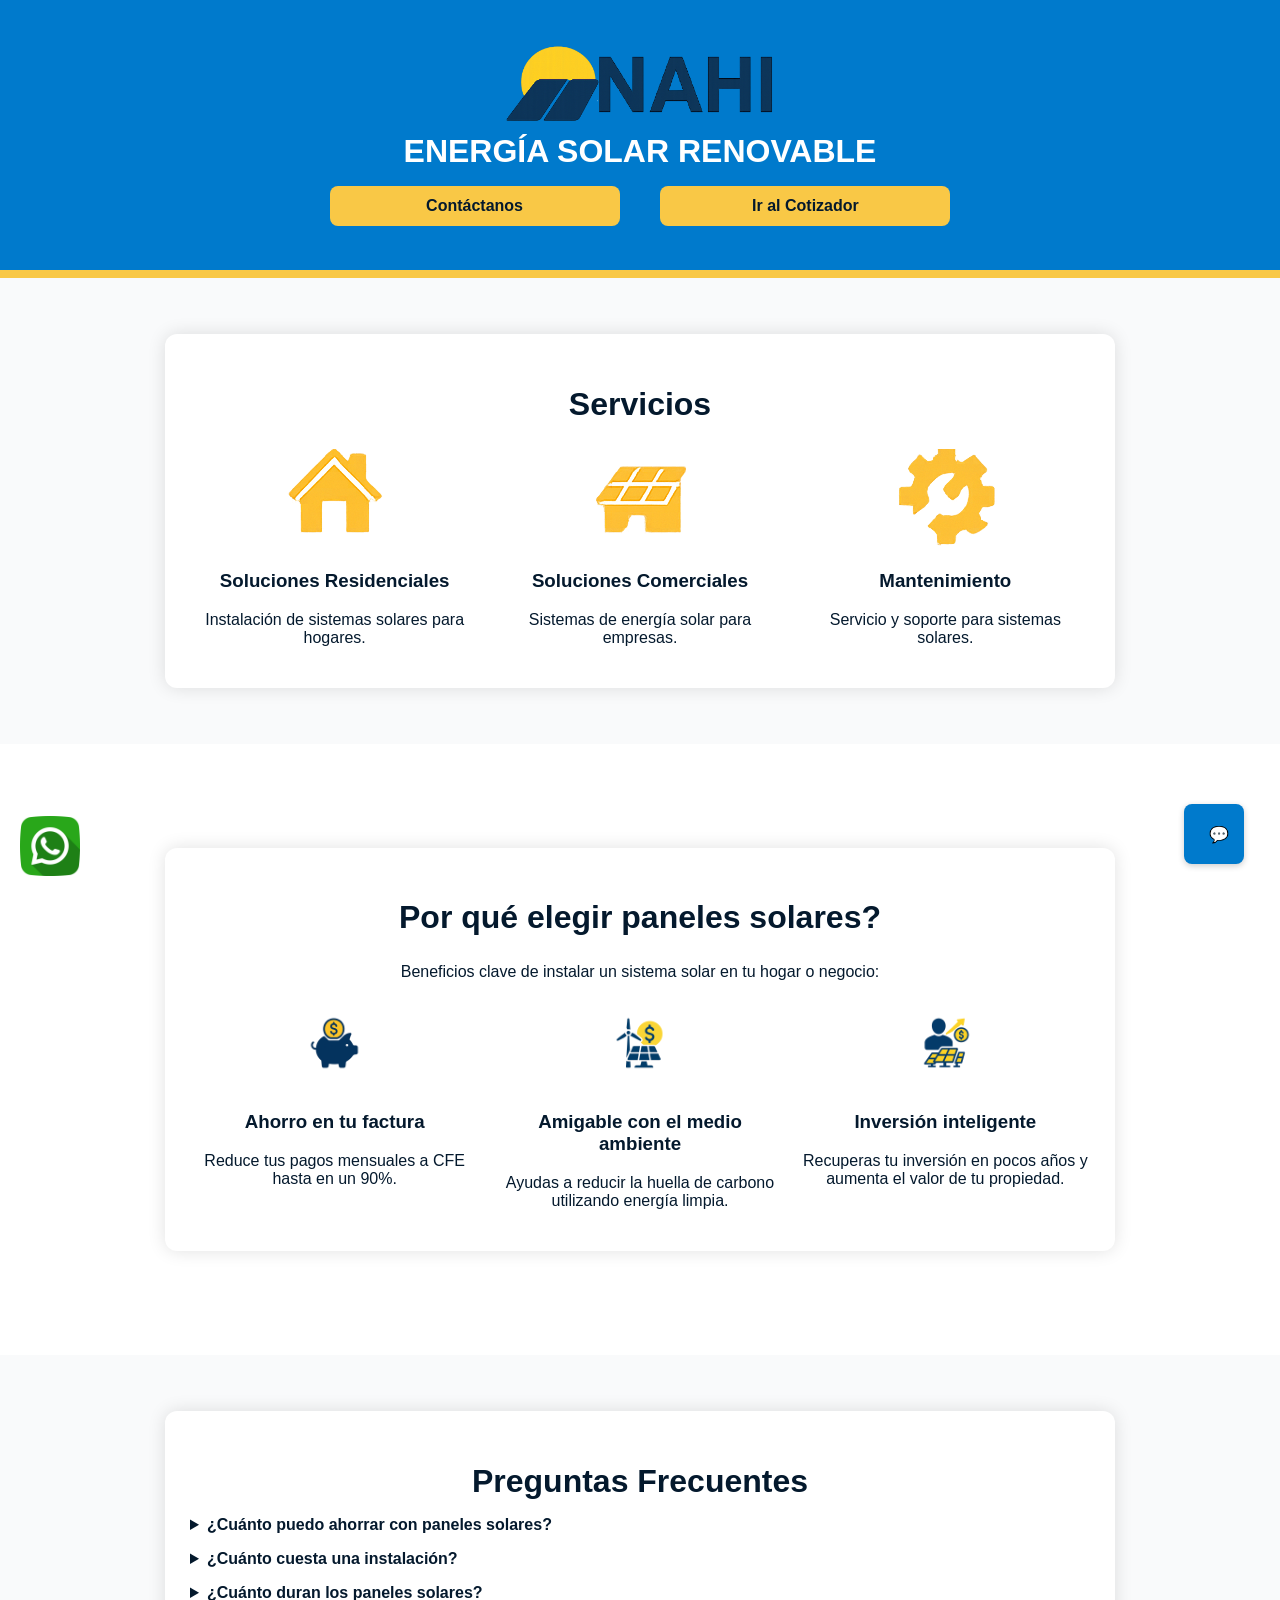
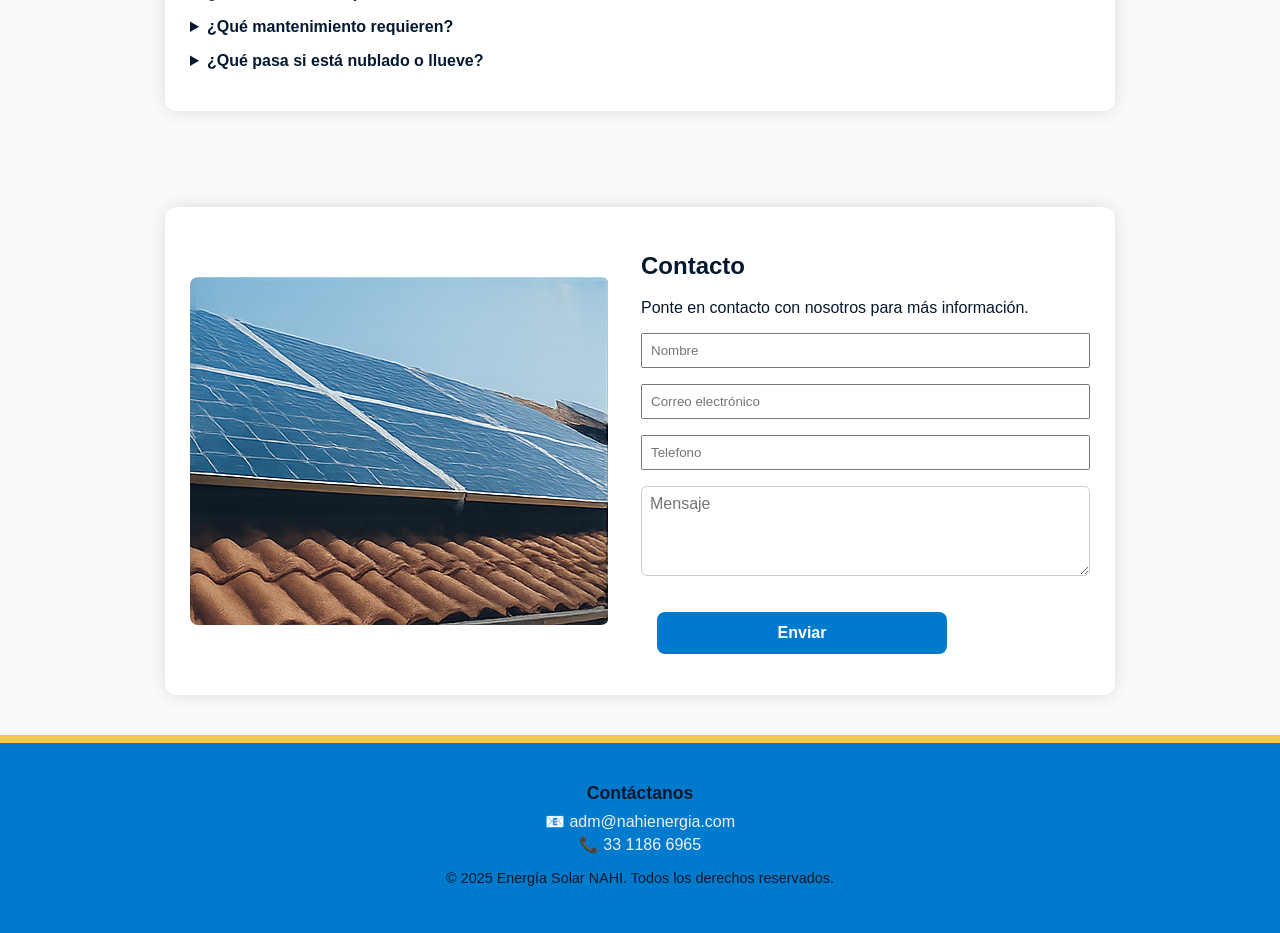
<file: index.html>
<!DOCTYPE html>
<html lang="es">
<head>
<meta property="og:title" content="NAHI ENERGÍA SOLAR RENOVABLE" />
<meta property="og:description" content="Instalación de Paneles Solares" />
<meta property="og:image" content="https://www.nahienergia.com/img/logo-nahi.png" />
<meta property="og:url" content="https://www.nahienergia.com" />
<meta name="twitter:card" content="summary_large_image">
<meta name="twitter:image" content="https://www.nahienergia.com/img/logo-nahi.png">

    <meta name="keywords" content="cotizador solar, energía solar, paneles solares, inversores, ahorro de energía, energía limpia, Nahi, cotizacion">
    <meta name="description" content="Descubre el mejor cotizador de energía solar en NAHIEnergia. Cotiza paneles solares, inversores y más para tu hogar o negocio. Ahorra energía y sé más sostenible.">
  <meta charset="UTF-8" />
  <meta name="viewport" content="width=device-width, initial-scale=1.0" />
  <title>Instalación de paneles solares, Precios de Paneles y Equipos Solares</title>
  <link rel="preconnect" href="https://fonts.googleapis.com">
  <link href="https://fonts.googleapis.com/css2?family=Inter:wght@400;600&display=swap" rel="stylesheet">

  <link rel="stylesheet" href="css/estilos.css" />
</head>
<body>
  <header class="hero">
    <div class="overlay">
      <img src="img/logo-nahi.png" alt="Logo Energia Solar NAHI" class="logo" />
      <div class="hero-text">
        <h1>ENERGÍA SOLAR RENOVABLE</h1>
        <a href="#contacto" class="boton">Contáctanos</a>
        <a href="cotizador-solar.html" class="boton">Ir al Cotizador</a>
      </div>
    </div>
  </header>

  <section class="servicios" style="padding: 1rem;">
    <div class="container">
      <h2 style="text-align: center; font-size: 2rem;">
      Servicios
      </h2>
      <div class="grid">
        <div class="servicio">
          <img src="img/icono-casa.png" alt="Paneleses solares para Residencial">
          <h3>Soluciones Residenciales</h3>
          <p>Instalación de sistemas solares para hogares.</p>
        </div>
        <div class="servicio">
          <img src="img/icono-empresa.png" alt="Paneleses solares para Comercial">
          <h3>Soluciones Comerciales</h3>
          <p>Sistemas de energía solar para empresas.</p>
        </div>
        <div class="servicio">
          <img src="img/icono-mantenimiento.png" alt="Mantenimiento de paneles solares">
          <h3>Mantenimiento</h3>
          <p>Servicio y soporte para sistemas solares.</p>
        </div>
      </div>
    </div>
  </section>

  <section class="ventajas">
    <div class="container">
      <h2 style="text-align: center; font-size: 2rem;">
      Por qué elegir paneles solares?
      </h2>
      <p>Beneficios clave de instalar un sistema solar en tu hogar o negocio:</p>
      <div class="grid">
        <div class="ventaja">
          <img src="img/icono-ahorro.png" alt="Ahorro energético">
          <h3>Ahorro en tu factura</h3>
          <p>Reduce tus pagos mensuales a CFE hasta en un 90%.</p>
        </div>
        <div class="ventaja">
          <img src="img/icono-ecologia.png" alt="Sustentabilidad">
          <h3>Amigable con el medio ambiente</h3>
          <p>Ayudas a reducir la huella de carbono utilizando energía limpia.</p>
        </div>
        <div class="ventaja">
          <img src="img/icono-inversion.png" alt="Retorno de inversión">
          <h3>Inversión inteligente</h3>
          <p>Recuperas tu inversión en pocos años y aumenta el valor de tu propiedad.</p>
        </div>
      </div>
    </div>
  </section>
  
<section id="faq" style="padding: 1rem;">
  <div class="container">
  <h2 style="text-align: center; font-size: 2rem; margin-bottom: 1rem;">Preguntas Frecuentes</h2>

  
    <details style="margin-bottom: 1em;">
      <summary style="font-weight: bold; cursor: pointer;">¿Cuánto puedo ahorrar con paneles solares?</summary>
      <p>El ahorro depende del consumo actual y la ubicación, pero en promedio puedes reducir hasta un 90–95% tu factura eléctrica.</p>
    </details>

    <details style="margin-bottom: 1em;">
      <summary style="font-weight: bold; cursor: pointer;">¿Cuánto cuesta una instalación?</summary>
      <p>El costo varía según el tamaño del sistema. Una instalación residencial puede ir desde $8,000 hasta más de $10,000 por panel.</p>
    </details>

    <details style="margin-bottom: 1em;">
      <summary style="font-weight: bold; cursor: pointer;">¿Cuánto duran los paneles solares?</summary>
      <p>Los paneles tienen una vida útil de 25 a 30 años y requieren muy poco mantenimiento.</p>
    </details>

    <details style="margin-bottom: 1em;">
      <summary style="font-weight: bold; cursor: pointer;">¿Qué mantenimiento requieren?</summary>
      <p>Básicamente limpieza periódica y revisiones cada cierto tiempo. No tienen partes móviles, por lo que el desgaste es mínimo.</p>
    </details>

    <details style="margin-bottom: 1em;">
      <summary style="font-weight: bold; cursor: pointer;">¿Qué pasa si está nublado o llueve?</summary>
      <p>Los paneles aún generan electricidad con luz solar indirecta, aunque algo menos. Además, el sistema puede estar conectado a la red para cubrir esos días.</p>
    </details>
  </div>
</section>


  <section id="contacto" class="contacto">
    <div class="container contacto-grid">
      <img src="img/paneles.png" alt="Contacto" class="contacto-img">

      <form id="formulario-contacto" class="formulario-contacto">
        <h2>Contacto</h2>
        <p>Ponte en contacto con nosotros para más información.</p>

        <input type="text" name="nombre" placeholder="Nombre" required>
        <input type="email" name="correo" placeholder="Correo electrónico" required>
        <input type="text" name="telefono" placeholder="Telefono" required>
        <textarea name="mensaje" placeholder="Mensaje" rows="4" required></textarea>

        <button type="submit" class="boton">Enviar</button>
        <div id="mensaje-enviado" style="display:none; color: green; margin-top: 1rem;">
          ✅ Tu mensaje fue enviado correctamente.
        </div>
      </form>
    </div>
  </section>

<footer style=" color: #04192d; padding: 2rem 1rem; text-align: center; border-top: 8px solid #f9c846;">
  <div style="max-width: 900px; margin: auto;">
    <p style="font-size: 1.1rem; margin: 0.5rem 0;"><strong>Contáctanos</strong></p>
    
    <p style="margin: 0.25rem 0;">
      📧 <a href="mailto:adm@nahienergia.com" style="color: #f0f1f2; text-decoration: none;">adm@nahienergia.com</a>
    </p>
    
    <p style="margin: 0.25rem 0;">
      📞 <a href="tel:3311866965" style="color: #f0f1f2; text-decoration: none;">33 1186 6965</a>
    </p>

    <p style="margin-top: 1rem; font-size: 0.9rem;">&copy; 2025 Energía Solar NAHI. Todos los derechos reservados.</p>
  </div>
</footer>



  <!-- Script para manejar el envío AJAX del formulario -->
  <script>
  const form = document.getElementById('formulario-contacto');
  const mensajeExito = document.getElementById('mensaje-enviado');

  form.addEventListener('submit', async function (e) {
    e.preventDefault();

    const data = new FormData(form);

    // Extraer datos para SheetDB
    const nombre = form.nombre.value;
    const correo = form.correo.value;
    const telefono = form.telefono.value;
    const mensajeTexto = form.mensaje.value;

    try {
      // Enviar a FormSubmit
      const resFormSubmit = await fetch("https://formsubmit.co/ajax/guallo_88@hotmail.com", {
        method: "POST",
        body: data
      });

      // Enviar a SheetDB
      const resSheet = await fetch("https://sheetdb.io/api/v1/k4xw3jw6xywm6", {
        method: "POST",
        headers: {
          "Content-Type": "application/json"
        },
        body: JSON.stringify({
          data: {
            nombre: nombre,
            correo: correo,
            telefono: telefono,
            mensaje: mensajeTexto
          }
        })
      });

      if (resFormSubmit.ok && resSheet.ok) {
        mensajeExito.style.display = "block";
        form.reset();
      } else {
        alert("❌ Hubo un problema al enviar el mensaje.");
      }
    } catch (error) {
      alert("❌ Error de conexión.");
      console.error(error);
    }
  });
</script>

  <!-- Botón flotante WhatsApp -->
<a href="https://wa.me/523311866965" target="_blank" class="boton-whatsapp" title="Escríbenos por WhatsApp">
  <img src="img/whatsapp-icon.png" alt="WhatsApp" />
</a>

<!-- Botón flotante de Chat -->
<button class="boton-chat" onclick="toggleChat()" title="Asistente Virtual">
  💬
</button>

<!-- Contenedor del Chat Automatizado -->
<div id="chat-box" class="chat-box">
  <div class="chat-header">Asistente Solar NAHI</div>
  <div class="chat-mensajes" id="chat-mensajes">
    <p>¡Hola! ¿En qué puedo ayudarte?</p>
  </div>
  <input type="text" id="chat-input" placeholder="Escribe tu pregunta..." onkeypress="if(event.key==='Enter'){enviarMensaje();}">
</div>
<script src="js/cotizador.js"></script>
</body>
</html>
</file>
<file: css/estilos.css>
/* Tipografía y colores base */
body {
  margin: 0;
  font-family: 'Poppins', sans-serif;
  background: #f9fafb;
  color: #04192d;
}

a {
  text-decoration: none;
}

header, footer {
  text-align: center;
  color: white;
}

footer {
  background: #007acc;
  padding: 1rem;
  margin-top: 0rem;
}

.container, main {
  max-width: 1200px;
  margin: auto;
  padding: 0rem 0rem;
}

/* HERO */
.hero {
  position: relative;
  background-size: cover;
  background-position: center;
  height: 220px;
  color: white;
  display: flex;
  align-items: center;
  justify-content: center;
  text-align: center;
  border-bottom: 8px solid #f9c846;
  height: 30vh; /* 30% de la altura visible de la pantalla */

}

.hero::before {
  content: "";
  position: absolute;
  inset: 0;
  background: #007acc;
  z-index: 1;
}

.hero .container,
.hero .logo,
.hero .hero-text {
  position: relative;
  z-index: 2;
  font-size: 2rem;
  margin-top: 0rem;
  margin-bottom: -1rem;
  text-align: center;
}

.logo {
  height: 80px;
  margin-bottom: 1rem;
}

.logo-hero {
  height: 60px;
  margin-bottom: 3rem;
}

.hero-text h1 {
  font-size: 2rem;
  margin-bottom: 0;
}

.hero-text p, .subtitulo {
  font-size: 1.2rem;
  margin-bottom: 3rem;
}

.grupo-campos {
  display: flex;
  gap: 1rem;
  margin-top: 1rem;
  flex-wrap: wrap;
}

.grupo-campos > div {
  flex: 1;
  min-width: 200px;
}


.boton, button {
  background: #f9c846;
  color: #04192d;
  padding: 0.7rem 2.5rem;
  font-size: 1rem;
  font-weight: bold;
  border: none;
  border-radius: 8px;
  transition: background 0.3s ease;
  cursor: pointer;
  display: inline-block;
  width: 290px;
  text-align: center;
  box-sizing: border-box;
  margin: 1rem; /* ← dejamos esto por defecto */
}


/* 🚫 Quitamos margen en versión móvil solo dentro del contenedor */
@media (max-width: 768px) {
  .boton-container .boton {
    margin: 0;
    width: 100%;
  }

  .boton-container {
    display: flex;
    flex-direction: column;
    gap: 1rem;
    align-items: stretch;
  }
}



.boton:hover, button:hover {
  background: #e6b730;
}

/* Formularios */
 textarea {
  width: 95%;
  padding: 0.75rem;
  border: 1px solid #ccc;
  border-radius: 6px;
  font-family: inherit;
  font-size: 1rem;
  margin-bottom: 1rem;
}

/* Tablas */
table {
  width: 100%;
  border-collapse: collapse;
  margin-top: 1rem;
  background: #fff;
}

th, td {
  border: 1px solid #ccc;
  padding: 0.5rem;
  text-align: center;
}

th {
  background: #f9c846;
  color: #04192d;
}

.tabla-responsive {
  overflow-x: auto;
  -webkit-overflow-scrolling: touch;
  margin-top: 0rem;
}

/* Grid general */
.grid, .contenedor-final, .contenedor-resumido {
  display: flex;
  flex-wrap: wrap;
  gap: 1rem;
  justify-content: space-between;
  width: 100%;
  max-width: 100%;
  box-sizing: border-box;
}

.contacto-grid {
  display: flex;
  flex-direction: row; /* izquierda a derecha */
  align-items: center;
  gap: 2rem;
}

.contacto-img {
  flex: 1 1 40%;
  max-width: 40%;
  height: auto;
  border-radius: 8px;
}

.formulario-contacto {
  flex: 1 1 55%;
}

/* Servicios y ventajas */
.servicio, .ventaja {
  flex: 1 1 30%;
  text-align: center;
  transition: transform 0.3s ease;
}
.servicio:hover, .ventaja:hover {
  transform: translateY(-5px);
}

.ventajas {
  background: #fff;
  padding: 4rem 1rem;
  text-align: center;
}
.ventajas .grid {
  margin-top: 2rem;
}
.ventaja img {
  height: 60px;
  margin-bottom: 1rem;
}

/* Contacto */
.contacto-img {
  flex: 1 1 40%;
  max-width: 100%;
  height: auto;
  border-radius: 8px;
}

.formulario-contacto input,
.formulario-contacto textarea {
  width: 100%;
  box-sizing: border-box;
  margin-bottom: 1rem;
  padding: 0.5rem;
  font-size: 1rem;
}

/* Titular */
.titulo-hero {
  font-size: 2rem;
  margin: 0.5rem 0;
}

/* Secciones resumen y totales */
.detalles-cotizacion,
.totales-cotizacion,
.resumen-cotizacion,
.resumen-datos {
  background: #f1f9ff;
  border-left: 4px solid #007acc;
  padding: 1rem 1.5rem;
  border-radius: 8px;
  box-shadow: 0 2px 5px rgba(0,0,0,0.1);
  font-size: 1rem;
  flex: 1 1 300px;
  max-width: 350px;
}

.preguntas-frecuentes {
  background: #f1f9ff;
  border-left: 4px solid #007acc;
  padding: 1rem 1.5rem;
  border-radius: 8px;
  box-shadow: 0 2px 5px rgba(0,0,0,0.1);
  font-size: 1rem;
  flex: 1 1 300px;
  max-width: 1400px;
}

/* Contenedor resumen doble */
.resumen-cotizacion, .resumen-datos {
  flex:  1 1 45%; 
  text-align: left;
}

.resumen-cotizacion { order: 2; }
.resumen-datos { order: 1; }

/* Botón WhatsApp */
.boton-whatsapp {
  position: fixed;
  bottom: 20px;
  left: 20px;
  z-index: 999;
  background: transparent;
}
.boton-whatsapp img {
  width: 60px;
  height: 60px;
}

/* Botón y caja de chat */
.boton-chat {
  position: fixed;
  bottom: 20px;
  right: 20px;
  z-index: 999;
  background: #007acc;
  color: #fff;
  border: none;
  border-radius: 50%;
  width: 60px;
  height: 60px;
  font-size: 28px;
  cursor: pointer;
  box-shadow: 0 2px 6px rgba(0,0,0,0.2);
}

.chat-box {
  position: fixed;
  bottom: 90px;
  right: 20px;
  width: 300px;
  background: #fff;
  border-radius: 10px;
  box-shadow: 0 0 10px rgba(0,0,0,0.2);
  display: none;
  flex-direction: column;
  z-index: 999;
}

.chat-header {
  background: #007acc;
  color: #fff;
  padding: 10px;
  border-radius: 10px 10px 0 0;
  font-weight: bold;
  text-align: center;
}

.chat-mensajes {
  padding: 10px;
  max-height: 200px;
  overflow-y: auto;
  font-size: 0.9rem;
}

#chat-input {
  border: none;
  border-top: 1px solid #ddd;
  padding: 10px;
  width: 100%;
  box-sizing: border-box;
  font-size: 0.9rem;
}

/* Responsive */
@media (max-width: 768px) {
  .hero {
    height: 300px;
    flex-direction: column;
    padding: 1rem;
  }

  .hero-text h1 {
    font-size: 1.2rem;
  }

  .grid,
  .contenedor-resumido {
    flex-direction: column;
  }

  .resumen-cotizacion, .resumen-datos {
    order: unset;
  }
}

/* Impresión */
@media print {
  body {
    width: 21cm;
    height: 29.7cm;
    margin: 0 auto;
    zoom: 100%;
  }

  html, body {
    overflow: visible !important;
  }

  .no-imprimir {
    display: none !important;
  }
}

@media (max-width: 768px) {
  .resumen-cotizacion {
    flex: 1 1 100%;
  }
}

form input[type="text"],
form input[type="tel"],
form input[type="number"] {
  width: 100%;
  max-width: 100%;
  padding: 0.5rem;
  box-sizing: border-box;
}

/* Para que los campos consumo y pago estén lado a lado */
.grupo-campos {
  display: flex;
  gap: 1rem;
  margin-top: 1rem;
}

.grupo-campos .campo {
  flex: 1; /* Que ambos ocupen mismo espacio */
  
}

@media (max-width: 768px) {
  .boton-container {
    display: flex;
    flex-direction: column;
    gap: 1rem;
    align-items: stretch;
  }

  .boton-container .boton {
    width: 100%;
    margin: 0;
  }
}

@media (max-width: 768px) {
  .contacto-grid {
    flex-direction: column;
    align-items: center;
  }

  .contacto-img,
  .formulario-contacto {
    max-width: 100%;
    flex: 1 1 100%;
  }
}

@media (max-width: 768px) {
  .boton-container > * {
    margin: 0 !important;
  }
}

#btnOcultarDetalles {
  margin-left: 10;
  display: block;
}



input[type="number"][id^="cantidad-inversor-"] {
  display: block;
  width: 70px;
  margin: 6px auto;
  font-size: 1rem;
  padding: 6px 8px;
  text-align: center;
  border: none;
  border-radius: 4px;
}


@media (min-width: 768px) {
  input[type="number"][id="cantidad-inversor-${inv.modelo}"] {
    margin-left: 1px;
    margin-right: auto;
  }
}

select::-ms-expand {
  display: none; /* IE10+ */
}

.container {
    max-width: 900px !important;
    margin: 40px auto !important;
    padding: 25px !important;
    background: white !important;
    border-radius: 12px !important;
    box-shadow: 0 0 18px rgba(0,0,0,0.12) !important;
}

button {
    background-color: #007acc !important;
    color: white !important;
    border: none !important;
    padding: 12px 25px !important;
    border-radius: 8px !important;
    cursor: pointer !important;
    font-size: 16px !important;
    transition: background-color 0.3s ease !important;
}


.card-resumen {
  background: white;
  border-radius: 15px;
  box-shadow: 0 0 15px rgba(0, 0, 0, 0.1);
  max-width: 900px;
  margin: 1rem auto;
  padding: 1.5rem;
}

/* En tu archivo CSS */


.select-panel {
    margin-left: 15px; /* Ajusta el valor según lo necesites */
}

/* Agregar a estilos.css */
.input-error {
  border: 2px solid #e74c3c !important;
}

.error-message {
  color: #e74c3c;
  font-size: 0.85rem;
  margin-top: -0.5rem;
  margin-bottom: 1rem;
  display: none;
}

.loader-spinner {
  border: 4px solid #f3f3f3;
  border-top: 4px solid #3498db;
  border-radius: 50%;
  width: 40px;
  height: 40px;
  animation: spin 2s linear infinite;
  margin: 0 auto;
}

@keyframes spin {
  0% { transform: rotate(0deg); }
  100% { transform: rotate(360deg); }
}

section.container h2 {
    
    font-size: 1.8rem;
    margin-bottom: 1rem;
}

section.container p {
    font-size: 1.1rem;
    color: #04192d;
    line-height: 1.5;
}

section.container ul {
    font-size: 1rem;
    color: #333;
}

section.container ul li {
    margin-bottom: 10px;
}

section.container img {
    margin-top: 1rem;
}

@media print {
  .page-break {
    page-break-before: always;
    break-before: page;
  }
}

.form-section {
  display: flex;
  flex-wrap: wrap;
  justify-content: space-between;
  align-items: flex-start;
  gap: 2rem;
  margin-bottom: 2rem;
}

.form-column {
  flex: 1;
  min-width: 300px;
}



.input-group {
  display: flex;
  flex-direction: column;
  margin-bottom: 0rem;
}

.input-group label {
  margin-bottom: 0rem;
  font-weight: 400;
}

.input-group input,
.input-group select {
  padding: 0.5rem;
  border-radius: 5px;
  border: 1px solid #ccc;
}

#financiamientoSection {
  display: flex;
  justify-content: center;
  padding: 2rem 1rem;
}

.financiamiento-container {
  max-width: 960px;
  width: 100%;
  background-color: #fff;
  padding: 2rem;
  border-radius: 1rem;
  box-shadow: 0 0 20px rgba(0, 0, 0, 0.1);
  box-sizing: border-box;
}


.form-section {
  display: flex;
  flex-wrap: wrap;
  gap: 2rem;
  justify-content: center;
  align-items: flex-start; /* evita que una columna se baje */
}

.form-column {
  flex: 1;
  min-width: 300px;
  display: flex;
  flex-direction: column;
  gap: 1rem;
}

.input-group {
  display: flex;
  flex-direction: column;
  gap: .25rem;
}

#financiamientoTable {
    width: 100% !important;
    font-size: 14px !important;
    border-collapse: collapse;
}

#financiamientoTable td {
  padding: 8px 12px !important;
  text-align: center;
  vertical-align: middle;
}
</file>
